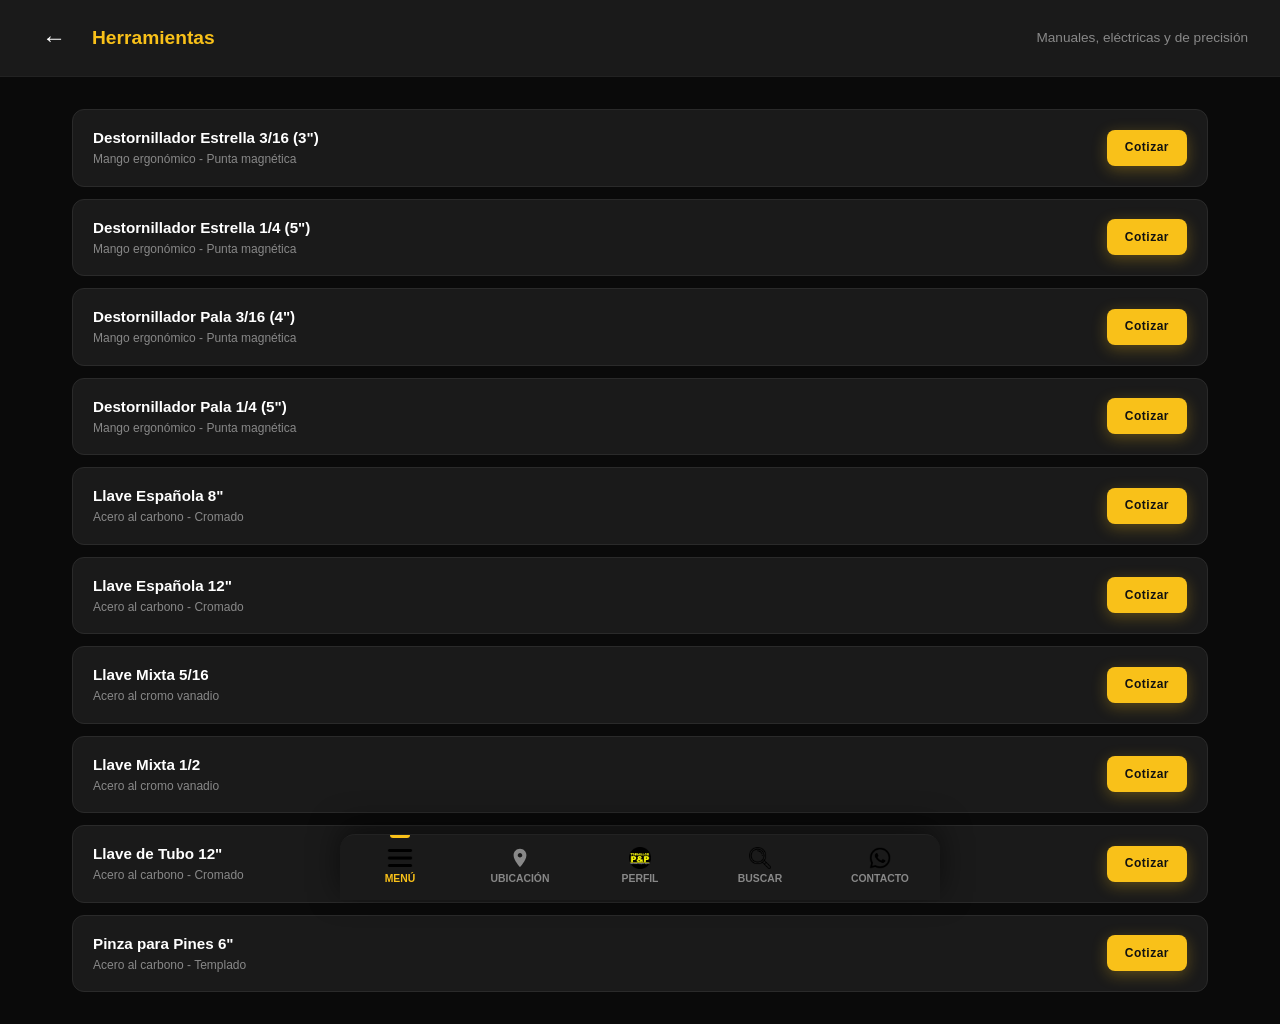
<file: herramientas.html>
<!DOCTYPE html>
<html lang="es">
<head>
    <meta charset="UTF-8">
    <meta name="viewport" content="width=device-width, initial-scale=1.0">
    <title>Herramientas - PYP Tornillos</title>
    <link rel="icon" href="img/icono.ico">
    <link rel="stylesheet" href="styles.css">
    <style>
        .cat-header {
            background: var(--bg-card);
            padding: 1rem;
            display: flex;
            align-items: center;
            gap: 1rem;
            position: sticky;
            top: 0;
            z-index: 100;
            border-bottom: 1px solid #222;
        }
        .cat-header h2 {
            font-size: 1.2rem;
            color: var(--primary);
            flex: 1;
        }
        .btn-back {
            background: none;
            border: none;
            color: var(--text-light);
            font-size: 1.5rem;
            cursor: pointer;
            min-width: 44px;
            min-height: 44px;
            display: flex;
            align-items: center;
            justify-content: center;
        }
        .cat-grid {
            max-width: 1200px;
            margin: 0 auto;
            padding: 1rem;
            display: grid;
            gap: 0.75rem;
        }
        .cat-item {
            background: var(--bg-card);
            border-radius: var(--radius);
            padding: 1rem 1.25rem;
            display: flex;
            justify-content: space-between;
            align-items: center;
            border: 1px solid #2a2a2a;
            gap: 1rem;
            flex-wrap: wrap;
        }
        .cat-item .item-name {
            font-weight: 700;
            color: var(--text-light);
            font-size: 0.95rem;
        }
        .cat-item .item-detail {
            font-size: 0.75rem;
            color: var(--text-muted);
        }
        @media (min-width: 768px) {
            .cat-grid { padding: 2rem; }
            .cat-header { padding: 1rem 2rem; }
        }
    </style>
</head>
<body>
    <div class="cat-header">
        <a href="index.html" class="btn-back">&#8592;</a>
        <h2>Herramientas</h2>
        <span style="color:var(--text-muted);font-size:0.85rem;">Manuales, eléctricas y de precisión</span>
    </div>
    <div class="cat-grid">
        <div class="cat-item">
            <div>
                <div class="item-name">Destornillador Estrella 3/16 (3")</div>
                <div class="item-detail">Mango ergonómico - Punta magnética</div>
            </div>
            <a href="https://wa.me/" target="_blank" class="hero-btn primary" style="padding:8px 18px;font-size:0.75rem;min-height:36px;">Cotizar</a>
        </div>
        <div class="cat-item">
            <div>
                <div class="item-name">Destornillador Estrella 1/4 (5")</div>
                <div class="item-detail">Mango ergonómico - Punta magnética</div>
            </div>
            <a href="https://wa.me/" target="_blank" class="hero-btn primary" style="padding:8px 18px;font-size:0.75rem;min-height:36px;">Cotizar</a>
        </div>
        <div class="cat-item">
            <div>
                <div class="item-name">Destornillador Pala 3/16 (4")</div>
                <div class="item-detail">Mango ergonómico - Punta magnética</div>
            </div>
            <a href="https://wa.me/" target="_blank" class="hero-btn primary" style="padding:8px 18px;font-size:0.75rem;min-height:36px;">Cotizar</a>
        </div>
        <div class="cat-item">
            <div>
                <div class="item-name">Destornillador Pala 1/4 (5")</div>
                <div class="item-detail">Mango ergonómico - Punta magnética</div>
            </div>
            <a href="https://wa.me/" target="_blank" class="hero-btn primary" style="padding:8px 18px;font-size:0.75rem;min-height:36px;">Cotizar</a>
        </div>
        <div class="cat-item">
            <div>
                <div class="item-name">Llave Española 8"</div>
                <div class="item-detail">Acero al carbono - Cromado</div>
            </div>
            <a href="https://wa.me/" target="_blank" class="hero-btn primary" style="padding:8px 18px;font-size:0.75rem;min-height:36px;">Cotizar</a>
        </div>
        <div class="cat-item">
            <div>
                <div class="item-name">Llave Española 12"</div>
                <div class="item-detail">Acero al carbono - Cromado</div>
            </div>
            <a href="https://wa.me/" target="_blank" class="hero-btn primary" style="padding:8px 18px;font-size:0.75rem;min-height:36px;">Cotizar</a>
        </div>
        <div class="cat-item">
            <div>
                <div class="item-name">Llave Mixta 5/16</div>
                <div class="item-detail">Acero al cromo vanadio</div>
            </div>
            <a href="https://wa.me/" target="_blank" class="hero-btn primary" style="padding:8px 18px;font-size:0.75rem;min-height:36px;">Cotizar</a>
        </div>
        <div class="cat-item">
            <div>
                <div class="item-name">Llave Mixta 1/2</div>
                <div class="item-detail">Acero al cromo vanadio</div>
            </div>
            <a href="https://wa.me/" target="_blank" class="hero-btn primary" style="padding:8px 18px;font-size:0.75rem;min-height:36px;">Cotizar</a>
        </div>
        <div class="cat-item">
            <div>
                <div class="item-name">Llave de Tubo 12"</div>
                <div class="item-detail">Acero al carbono - Cromado</div>
            </div>
            <a href="https://wa.me/" target="_blank" class="hero-btn primary" style="padding:8px 18px;font-size:0.75rem;min-height:36px;">Cotizar</a>
        </div>
        <div class="cat-item">
            <div>
                <div class="item-name">Pinza para Pines 6"</div>
                <div class="item-detail">Acero al carbono - Templado</div>
            </div>
            <a href="https://wa.me/" target="_blank" class="hero-btn primary" style="padding:8px 18px;font-size:0.75rem;min-height:36px;">Cotizar</a>
        </div>
    </div>

    <nav class="bottom-nav">
        <ul class="nav-links">
            <li>
                <a href="index.html" class="nav-link active-nav" id="menu-btn">
                    <img src="img/menu.png" alt="Menú">
                    <span class="nav-label">MENÚ</span>
                </a>
            </li>
            <li>
                <a href="https://maps.google.com/?q=Tornillería+PYP" target="_blank" class="nav-link">
                    <svg viewBox="0 0 24 24" width="22" height="22" fill="currentColor"><path d="M12 2C8.13 2 5 5.13 5 9c0 5.25 7 13 7 13s7-7.75 7-13c0-3.87-3.13-7-7-7zm0 9.5c-1.38 0-2.5-1.12-2.5-2.5s1.12-2.5 2.5-2.5 2.5 1.12 2.5 2.5-1.12 2.5-2.5 2.5z"/></svg>
                    <span class="nav-label">UBICACIÓN</span>
                </a>
            </li>
            <li>
                <a href="login.html" class="nav-link">
                    <img class="logoico" src="img/icono.ico" alt="Perfil">
                    <span class="nav-label">PERFIL</span>
                </a>
            </li>
            <li>
                <a href="#" class="nav-link" id="search-toggle">
                    <img src="img/lupa.png" alt="Buscar">
                    <span class="nav-label">BUSCAR</span>
                </a>
            </li>
            <li>
                <a href="https://wa.me/" target="_blank" class="nav-link" id="whatsapp-link">
                    <img src="img/whatsapp.png" alt="WhatsApp">
                    <span class="nav-label">CONTACTO</span>
                </a>
            </li>
        </ul>
    </nav>

    <div id="toast" class="toast"></div>
    <script src="script.js"></script>
</body>
</html>
</file>
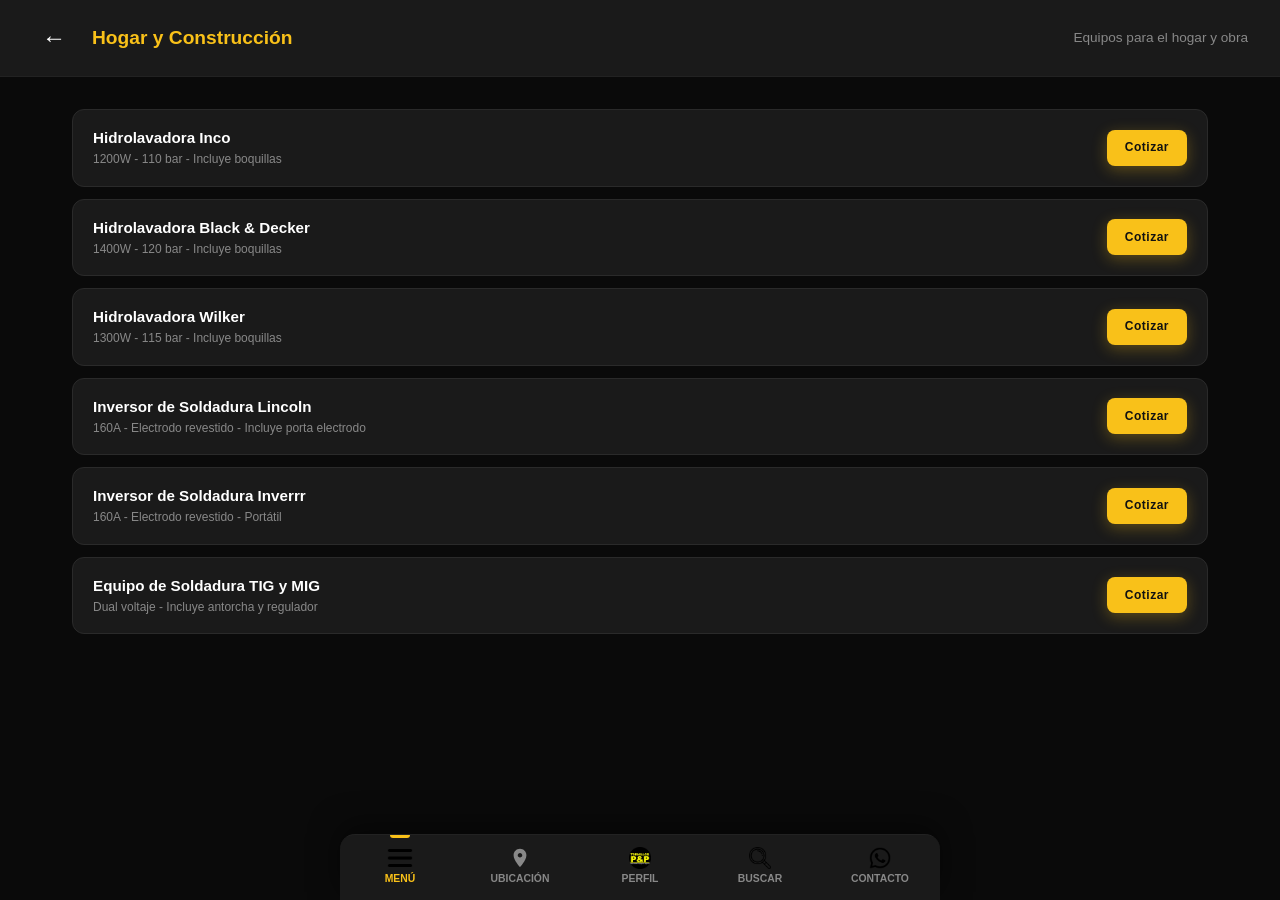
<file: hogar.html>
<!DOCTYPE html>
<html lang="es">
<head>
    <meta charset="UTF-8">
    <meta name="viewport" content="width=device-width, initial-scale=1.0">
    <title>Hogar y Construcción - PYP Tornillos</title>
    <link rel="icon" href="img/icono.ico">
    <link rel="stylesheet" href="styles.css">
    <style>
        .cat-header {
            background: var(--bg-card);
            padding: 1rem;
            display: flex;
            align-items: center;
            gap: 1rem;
            position: sticky;
            top: 0;
            z-index: 100;
            border-bottom: 1px solid #222;
        }
        .cat-header h2 {
            font-size: 1.2rem;
            color: var(--primary);
            flex: 1;
        }
        .btn-back {
            background: none;
            border: none;
            color: var(--text-light);
            font-size: 1.5rem;
            cursor: pointer;
            min-width: 44px;
            min-height: 44px;
            display: flex;
            align-items: center;
            justify-content: center;
        }
        .cat-grid {
            max-width: 1200px;
            margin: 0 auto;
            padding: 1rem;
            display: grid;
            gap: 0.75rem;
        }
        .cat-item {
            background: var(--bg-card);
            border-radius: var(--radius);
            padding: 1rem 1.25rem;
            display: flex;
            justify-content: space-between;
            align-items: center;
            border: 1px solid #2a2a2a;
            gap: 1rem;
            flex-wrap: wrap;
        }
        .cat-item .item-name {
            font-weight: 700;
            color: var(--text-light);
            font-size: 0.95rem;
        }
        .cat-item .item-detail {
            font-size: 0.75rem;
            color: var(--text-muted);
        }
        @media (min-width: 768px) {
            .cat-grid { padding: 2rem; }
            .cat-header { padding: 1rem 2rem; }
        }
    </style>
</head>
<body>
    <div class="cat-header">
        <a href="index.html" class="btn-back">&#8592;</a>
        <h2>Hogar y Construcción</h2>
        <span style="color:var(--text-muted);font-size:0.85rem;">Equipos para el hogar y obra</span>
    </div>
    <div class="cat-grid">
        <div class="cat-item">
            <div>
                <div class="item-name">Hidrolavadora Inco</div>
                <div class="item-detail">1200W - 110 bar - Incluye boquillas</div>
            </div>
            <a href="https://wa.me/" target="_blank" class="hero-btn primary" style="padding:8px 18px;font-size:0.75rem;min-height:36px;">Cotizar</a>
        </div>
        <div class="cat-item">
            <div>
                <div class="item-name">Hidrolavadora Black & Decker</div>
                <div class="item-detail">1400W - 120 bar - Incluye boquillas</div>
            </div>
            <a href="https://wa.me/" target="_blank" class="hero-btn primary" style="padding:8px 18px;font-size:0.75rem;min-height:36px;">Cotizar</a>
        </div>
        <div class="cat-item">
            <div>
                <div class="item-name">Hidrolavadora Wilker</div>
                <div class="item-detail">1300W - 115 bar - Incluye boquillas</div>
            </div>
            <a href="https://wa.me/" target="_blank" class="hero-btn primary" style="padding:8px 18px;font-size:0.75rem;min-height:36px;">Cotizar</a>
        </div>
        <div class="cat-item">
            <div>
                <div class="item-name">Inversor de Soldadura Lincoln</div>
                <div class="item-detail">160A - Electrodo revestido - Incluye porta electrodo</div>
            </div>
            <a href="https://wa.me/" target="_blank" class="hero-btn primary" style="padding:8px 18px;font-size:0.75rem;min-height:36px;">Cotizar</a>
        </div>
        <div class="cat-item">
            <div>
                <div class="item-name">Inversor de Soldadura Inverrr</div>
                <div class="item-detail">160A - Electrodo revestido - Portátil</div>
            </div>
            <a href="https://wa.me/" target="_blank" class="hero-btn primary" style="padding:8px 18px;font-size:0.75rem;min-height:36px;">Cotizar</a>
        </div>
        <div class="cat-item">
            <div>
                <div class="item-name">Equipo de Soldadura TIG y MIG</div>
                <div class="item-detail">Dual voltaje - Incluye antorcha y regulador</div>
            </div>
            <a href="https://wa.me/" target="_blank" class="hero-btn primary" style="padding:8px 18px;font-size:0.75rem;min-height:36px;">Cotizar</a>
        </div>
    </div>

    <nav class="bottom-nav">
        <ul class="nav-links">
            <li>
                <a href="index.html" class="nav-link active-nav" id="menu-btn">
                    <img src="img/menu.png" alt="Menú">
                    <span class="nav-label">MENÚ</span>
                </a>
            </li>
            <li>
                <a href="https://maps.google.com/?q=Tornillería+PYP" target="_blank" class="nav-link">
                    <svg viewBox="0 0 24 24" width="22" height="22" fill="currentColor"><path d="M12 2C8.13 2 5 5.13 5 9c0 5.25 7 13 7 13s7-7.75 7-13c0-3.87-3.13-7-7-7zm0 9.5c-1.38 0-2.5-1.12-2.5-2.5s1.12-2.5 2.5-2.5 2.5 1.12 2.5 2.5-1.12 2.5-2.5 2.5z"/></svg>
                    <span class="nav-label">UBICACIÓN</span>
                </a>
            </li>
            <li>
                <a href="login.html" class="nav-link">
                    <img class="logoico" src="img/icono.ico" alt="Perfil">
                    <span class="nav-label">PERFIL</span>
                </a>
            </li>
            <li>
                <a href="#" class="nav-link" id="search-toggle">
                    <img src="img/lupa.png" alt="Buscar">
                    <span class="nav-label">BUSCAR</span>
                </a>
            </li>
            <li>
                <a href="https://wa.me/" target="_blank" class="nav-link" id="whatsapp-link">
                    <img src="img/whatsapp.png" alt="WhatsApp">
                    <span class="nav-label">CONTACTO</span>
                </a>
            </li>
        </ul>
    </nav>

    <div id="toast" class="toast"></div>
    <script src="script.js"></script>
</body>
</html>
</file>
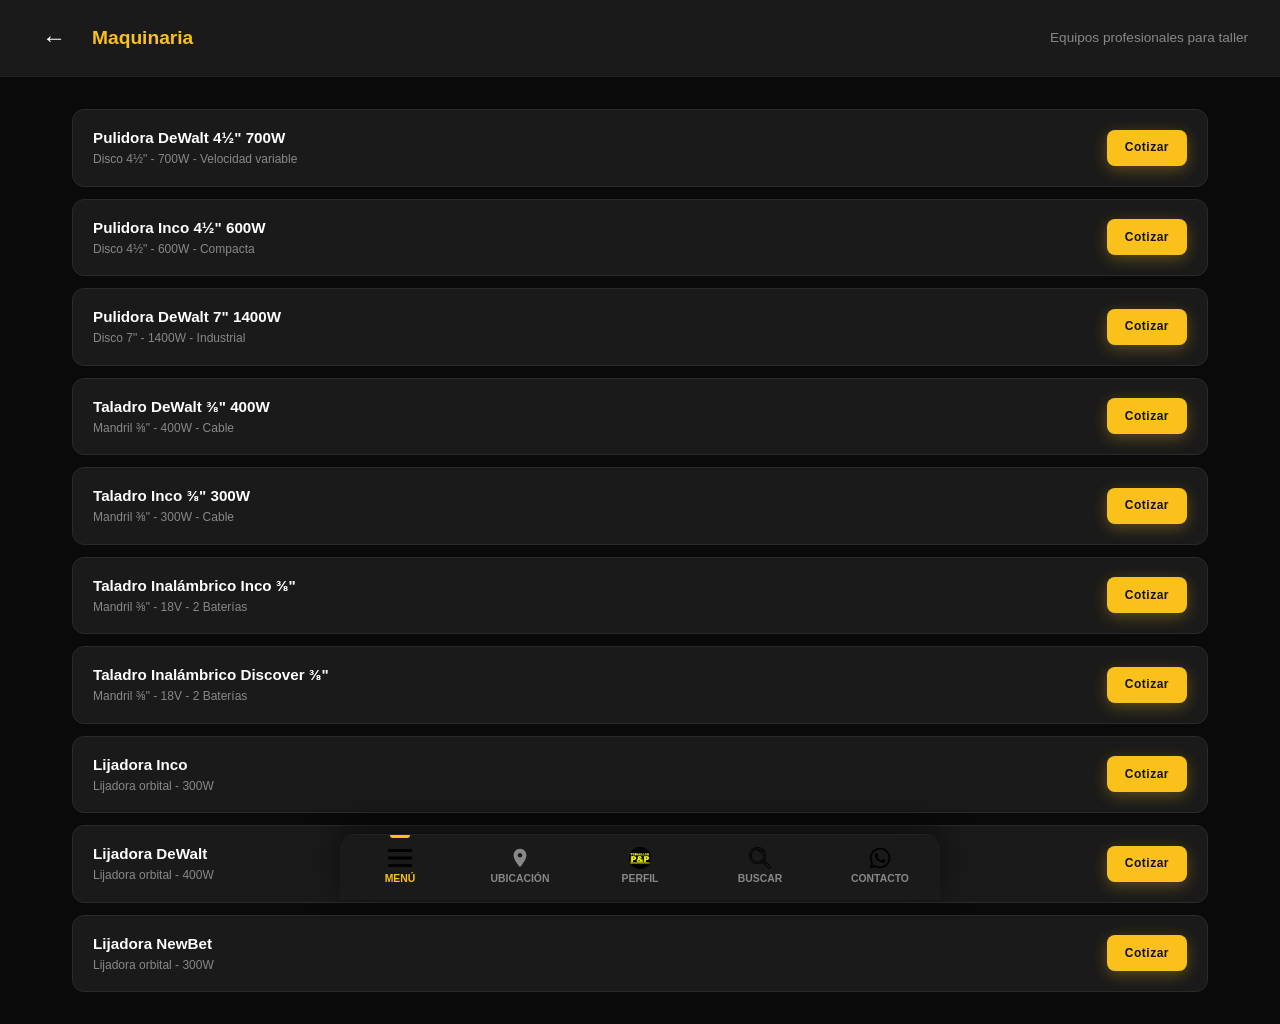
<file: maquinaria.html>
<!DOCTYPE html>
<html lang="es">
<head>
    <meta charset="UTF-8">
    <meta name="viewport" content="width=device-width, initial-scale=1.0">
    <title>Maquinaria - PYP Tornillos</title>
    <link rel="icon" href="img/icono.ico">
    <link rel="stylesheet" href="styles.css">
    <style>
        .cat-header {
            background: var(--bg-card);
            padding: 1rem;
            display: flex;
            align-items: center;
            gap: 1rem;
            position: sticky;
            top: 0;
            z-index: 100;
            border-bottom: 1px solid #222;
        }
        .cat-header h2 {
            font-size: 1.2rem;
            color: var(--primary);
            flex: 1;
        }
        .btn-back {
            background: none;
            border: none;
            color: var(--text-light);
            font-size: 1.5rem;
            cursor: pointer;
            min-width: 44px;
            min-height: 44px;
            display: flex;
            align-items: center;
            justify-content: center;
        }
        .cat-grid {
            max-width: 1200px;
            margin: 0 auto;
            padding: 1rem;
            display: grid;
            gap: 0.75rem;
        }
        .cat-item {
            background: var(--bg-card);
            border-radius: var(--radius);
            padding: 1rem 1.25rem;
            display: flex;
            justify-content: space-between;
            align-items: center;
            border: 1px solid #2a2a2a;
            gap: 1rem;
            flex-wrap: wrap;
        }
        .cat-item .item-name {
            font-weight: 700;
            color: var(--text-light);
            font-size: 0.95rem;
        }
        .cat-item .item-detail {
            font-size: 0.75rem;
            color: var(--text-muted);
        }
        @media (min-width: 768px) {
            .cat-grid { padding: 2rem; }
            .cat-header { padding: 1rem 2rem; }
        }
    </style>
</head>
<body>
    <div class="cat-header">
        <a href="index.html" class="btn-back">&#8592;</a>
        <h2>Maquinaria</h2>
        <span style="color:var(--text-muted);font-size:0.85rem;">Equipos profesionales para taller</span>
    </div>
    <div class="cat-grid">
        <div class="cat-item">
            <div>
                <div class="item-name">Pulidora DeWalt 4½" 700W</div>
                <div class="item-detail">Disco 4½" - 700W - Velocidad variable</div>
            </div>
            <a href="https://wa.me/" target="_blank" class="hero-btn primary" style="padding:8px 18px;font-size:0.75rem;min-height:36px;">Cotizar</a>
        </div>
        <div class="cat-item">
            <div>
                <div class="item-name">Pulidora Inco 4½" 600W</div>
                <div class="item-detail">Disco 4½" - 600W - Compacta</div>
            </div>
            <a href="https://wa.me/" target="_blank" class="hero-btn primary" style="padding:8px 18px;font-size:0.75rem;min-height:36px;">Cotizar</a>
        </div>
        <div class="cat-item">
            <div>
                <div class="item-name">Pulidora DeWalt 7" 1400W</div>
                <div class="item-detail">Disco 7" - 1400W - Industrial</div>
            </div>
            <a href="https://wa.me/" target="_blank" class="hero-btn primary" style="padding:8px 18px;font-size:0.75rem;min-height:36px;">Cotizar</a>
        </div>
        <div class="cat-item">
            <div>
                <div class="item-name">Taladro DeWalt ⅜" 400W</div>
                <div class="item-detail">Mandril ⅜" - 400W - Cable</div>
            </div>
            <a href="https://wa.me/" target="_blank" class="hero-btn primary" style="padding:8px 18px;font-size:0.75rem;min-height:36px;">Cotizar</a>
        </div>
        <div class="cat-item">
            <div>
                <div class="item-name">Taladro Inco ⅜" 300W</div>
                <div class="item-detail">Mandril ⅜" - 300W - Cable</div>
            </div>
            <a href="https://wa.me/" target="_blank" class="hero-btn primary" style="padding:8px 18px;font-size:0.75rem;min-height:36px;">Cotizar</a>
        </div>
        <div class="cat-item">
            <div>
                <div class="item-name">Taladro Inalámbrico Inco ⅜"</div>
                <div class="item-detail">Mandril ⅜" - 18V - 2 Baterías</div>
            </div>
            <a href="https://wa.me/" target="_blank" class="hero-btn primary" style="padding:8px 18px;font-size:0.75rem;min-height:36px;">Cotizar</a>
        </div>
        <div class="cat-item">
            <div>
                <div class="item-name">Taladro Inalámbrico Discover ⅜"</div>
                <div class="item-detail">Mandril ⅜" - 18V - 2 Baterías</div>
            </div>
            <a href="https://wa.me/" target="_blank" class="hero-btn primary" style="padding:8px 18px;font-size:0.75rem;min-height:36px;">Cotizar</a>
        </div>
        <div class="cat-item">
            <div>
                <div class="item-name">Lijadora Inco</div>
                <div class="item-detail">Lijadora orbital - 300W</div>
            </div>
            <a href="https://wa.me/" target="_blank" class="hero-btn primary" style="padding:8px 18px;font-size:0.75rem;min-height:36px;">Cotizar</a>
        </div>
        <div class="cat-item">
            <div>
                <div class="item-name">Lijadora DeWalt</div>
                <div class="item-detail">Lijadora orbital - 400W</div>
            </div>
            <a href="https://wa.me/" target="_blank" class="hero-btn primary" style="padding:8px 18px;font-size:0.75rem;min-height:36px;">Cotizar</a>
        </div>
        <div class="cat-item">
            <div>
                <div class="item-name">Lijadora NewBet</div>
                <div class="item-detail">Lijadora orbital - 300W</div>
            </div>
            <a href="https://wa.me/" target="_blank" class="hero-btn primary" style="padding:8px 18px;font-size:0.75rem;min-height:36px;">Cotizar</a>
        </div>
    </div>

    <nav class="bottom-nav">
        <ul class="nav-links">
            <li>
                <a href="index.html" class="nav-link active-nav" id="menu-btn">
                    <img src="img/menu.png" alt="Menú">
                    <span class="nav-label">MENÚ</span>
                </a>
            </li>
            <li>
                <a href="https://maps.google.com/?q=Tornillería+PYP" target="_blank" class="nav-link">
                    <svg viewBox="0 0 24 24" width="22" height="22" fill="currentColor"><path d="M12 2C8.13 2 5 5.13 5 9c0 5.25 7 13 7 13s7-7.75 7-13c0-3.87-3.13-7-7-7zm0 9.5c-1.38 0-2.5-1.12-2.5-2.5s1.12-2.5 2.5-2.5 2.5 1.12 2.5 2.5-1.12 2.5-2.5 2.5z"/></svg>
                    <span class="nav-label">UBICACIÓN</span>
                </a>
            </li>
            <li>
                <a href="login.html" class="nav-link">
                    <img class="logoico" src="img/icono.ico" alt="Perfil">
                    <span class="nav-label">PERFIL</span>
                </a>
            </li>
            <li>
                <a href="#" class="nav-link" id="search-toggle">
                    <img src="img/lupa.png" alt="Buscar">
                    <span class="nav-label">BUSCAR</span>
                </a>
            </li>
            <li>
                <a href="https://wa.me/" target="_blank" class="nav-link" id="whatsapp-link">
                    <img src="img/whatsapp.png" alt="WhatsApp">
                    <span class="nav-label">CONTACTO</span>
                </a>
            </li>
        </ul>
    </nav>

    <div id="toast" class="toast"></div>
    <script src="script.js"></script>
</body>
</html>
</file>
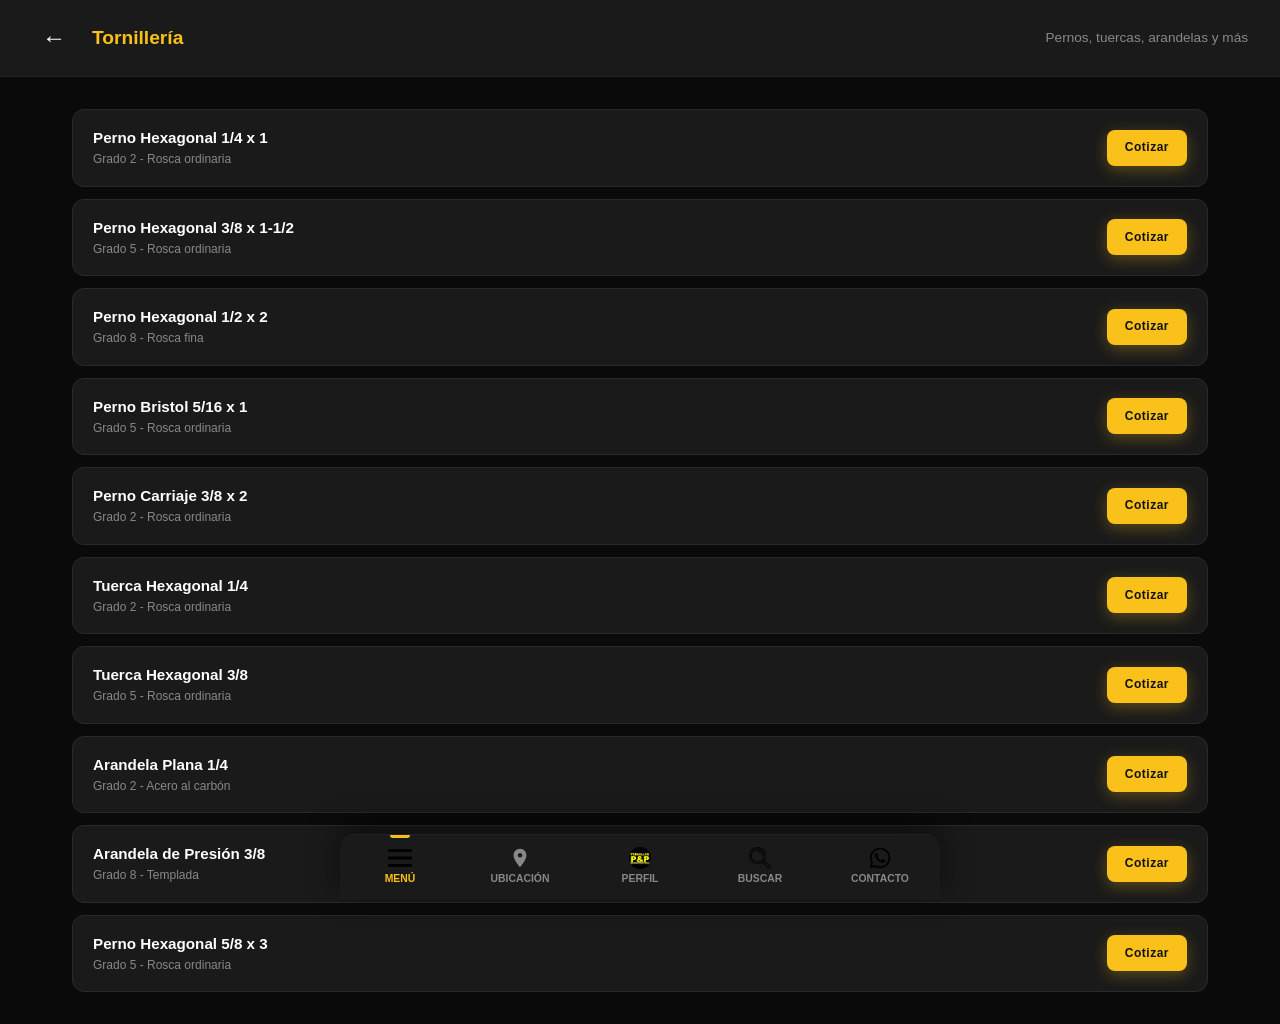
<file: tornillos.html>
<!DOCTYPE html>
<html lang="es">
<head>
    <meta charset="UTF-8">
    <meta name="viewport" content="width=device-width, initial-scale=1.0">
    <title>Tornillería - PYP Tornillos</title>
    <link rel="icon" href="img/icono.ico">
    <link rel="stylesheet" href="styles.css">
    <style>
        .cat-header {
            background: var(--bg-card);
            padding: 1rem;
            display: flex;
            align-items: center;
            gap: 1rem;
            position: sticky;
            top: 0;
            z-index: 100;
            border-bottom: 1px solid #222;
        }
        .cat-header h2 {
            font-size: 1.2rem;
            color: var(--primary);
            flex: 1;
        }
        .btn-back {
            background: none;
            border: none;
            color: var(--text-light);
            font-size: 1.5rem;
            cursor: pointer;
            min-width: 44px;
            min-height: 44px;
            display: flex;
            align-items: center;
            justify-content: center;
        }
        .cat-grid {
            max-width: 1200px;
            margin: 0 auto;
            padding: 1rem;
            display: grid;
            gap: 0.75rem;
        }
        .cat-item {
            background: var(--bg-card);
            border-radius: var(--radius);
            padding: 1rem 1.25rem;
            display: flex;
            justify-content: space-between;
            align-items: center;
            border: 1px solid #2a2a2a;
            gap: 1rem;
            flex-wrap: wrap;
        }
        .cat-item .item-name {
            font-weight: 700;
            color: var(--text-light);
            font-size: 0.95rem;
        }
        .cat-item .item-detail {
            font-size: 0.75rem;
            color: var(--text-muted);
        }
        @media (min-width: 768px) {
            .cat-grid { padding: 2rem; }
            .cat-header { padding: 1rem 2rem; }
        }
    </style>
</head>
<body>
    <div class="cat-header">
        <a href="index.html" class="btn-back">&#8592;</a>
        <h2>Tornillería</h2>
        <span style="color:var(--text-muted);font-size:0.85rem;">Pernos, tuercas, arandelas y más</span>
    </div>
    <div class="cat-grid">
        <div class="cat-item">
            <div>
                <div class="item-name">Perno Hexagonal 1/4 x 1</div>
                <div class="item-detail">Grado 2 - Rosca ordinaria</div>
            </div>
            <a href="https://wa.me/" target="_blank" class="hero-btn primary" style="padding:8px 18px;font-size:0.75rem;min-height:36px;">Cotizar</a>
        </div>
        <div class="cat-item">
            <div>
                <div class="item-name">Perno Hexagonal 3/8 x 1-1/2</div>
                <div class="item-detail">Grado 5 - Rosca ordinaria</div>
            </div>
            <a href="https://wa.me/" target="_blank" class="hero-btn primary" style="padding:8px 18px;font-size:0.75rem;min-height:36px;">Cotizar</a>
        </div>
        <div class="cat-item">
            <div>
                <div class="item-name">Perno Hexagonal 1/2 x 2</div>
                <div class="item-detail">Grado 8 - Rosca fina</div>
            </div>
            <a href="https://wa.me/" target="_blank" class="hero-btn primary" style="padding:8px 18px;font-size:0.75rem;min-height:36px;">Cotizar</a>
        </div>
        <div class="cat-item">
            <div>
                <div class="item-name">Perno Bristol 5/16 x 1</div>
                <div class="item-detail">Grado 5 - Rosca ordinaria</div>
            </div>
            <a href="https://wa.me/" target="_blank" class="hero-btn primary" style="padding:8px 18px;font-size:0.75rem;min-height:36px;">Cotizar</a>
        </div>
        <div class="cat-item">
            <div>
                <div class="item-name">Perno Carriaje 3/8 x 2</div>
                <div class="item-detail">Grado 2 - Rosca ordinaria</div>
            </div>
            <a href="https://wa.me/" target="_blank" class="hero-btn primary" style="padding:8px 18px;font-size:0.75rem;min-height:36px;">Cotizar</a>
        </div>
        <div class="cat-item">
            <div>
                <div class="item-name">Tuerca Hexagonal 1/4</div>
                <div class="item-detail">Grado 2 - Rosca ordinaria</div>
            </div>
            <a href="https://wa.me/" target="_blank" class="hero-btn primary" style="padding:8px 18px;font-size:0.75rem;min-height:36px;">Cotizar</a>
        </div>
        <div class="cat-item">
            <div>
                <div class="item-name">Tuerca Hexagonal 3/8</div>
                <div class="item-detail">Grado 5 - Rosca ordinaria</div>
            </div>
            <a href="https://wa.me/" target="_blank" class="hero-btn primary" style="padding:8px 18px;font-size:0.75rem;min-height:36px;">Cotizar</a>
        </div>
        <div class="cat-item">
            <div>
                <div class="item-name">Arandela Plana 1/4</div>
                <div class="item-detail">Grado 2 - Acero al carbón</div>
            </div>
            <a href="https://wa.me/" target="_blank" class="hero-btn primary" style="padding:8px 18px;font-size:0.75rem;min-height:36px;">Cotizar</a>
        </div>
        <div class="cat-item">
            <div>
                <div class="item-name">Arandela de Presión 3/8</div>
                <div class="item-detail">Grado 8 - Templada</div>
            </div>
            <a href="https://wa.me/" target="_blank" class="hero-btn primary" style="padding:8px 18px;font-size:0.75rem;min-height:36px;">Cotizar</a>
        </div>
        <div class="cat-item">
            <div>
                <div class="item-name">Perno Hexagonal 5/8 x 3</div>
                <div class="item-detail">Grado 5 - Rosca ordinaria</div>
            </div>
            <a href="https://wa.me/" target="_blank" class="hero-btn primary" style="padding:8px 18px;font-size:0.75rem;min-height:36px;">Cotizar</a>
        </div>
    </div>

    <!-- Bottom Navigation -->
    <nav class="bottom-nav">
        <ul class="nav-links">
            <li>
                <a href="index.html" class="nav-link active-nav" id="menu-btn">
                    <img src="img/menu.png" alt="Menú">
                    <span class="nav-label">MENÚ</span>
                </a>
            </li>
            <li>
                <a href="https://maps.google.com/?q=Tornillería+PYP" target="_blank" class="nav-link">
                    <svg viewBox="0 0 24 24" width="22" height="22" fill="currentColor"><path d="M12 2C8.13 2 5 5.13 5 9c0 5.25 7 13 7 13s7-7.75 7-13c0-3.87-3.13-7-7-7zm0 9.5c-1.38 0-2.5-1.12-2.5-2.5s1.12-2.5 2.5-2.5 2.5 1.12 2.5 2.5-1.12 2.5-2.5 2.5z"/></svg>
                    <span class="nav-label">UBICACIÓN</span>
                </a>
            </li>
            <li>
                <a href="login.html" class="nav-link">
                    <img class="logoico" src="img/icono.ico" alt="Perfil">
                    <span class="nav-label">PERFIL</span>
                </a>
            </li>
            <li>
                <a href="#" class="nav-link" id="search-toggle">
                    <img src="img/lupa.png" alt="Buscar">
                    <span class="nav-label">BUSCAR</span>
                </a>
            </li>
            <li>
                <a href="https://wa.me/" target="_blank" class="nav-link" id="whatsapp-link">
                    <img src="img/whatsapp.png" alt="WhatsApp">
                    <span class="nav-label">CONTACTO</span>
                </a>
            </li>
        </ul>
    </nav>

    <div id="toast" class="toast"></div>
    <script src="script.js"></script>
</body>
</html>
</file>
<file: styles.css>
:root {
    --primary: #f9c119;
    --primary-dark: #d9a50f;
    --bg-dark: #0a0a0a;
    --bg-card: #1a1a1a;
    --bg-card2: #222;
    --bg-light: #f5f5f5;
    --text-light: #fff;
    --text-dark: #111;
    --text-muted: #888;
    --touch-min: 44px;
    --radius: 12px;
    --radius-sm: 8px;
    --shadow: 0 4px 20px rgba(0,0,0,0.3);
    --shadow-lg: 0 8px 40px rgba(0,0,0,0.5);
    --transition: 0.25s cubic-bezier(0.4, 0, 0.2, 1);
}

* { margin: 0; padding: 0; box-sizing: border-box; }

body {
    font-family: -apple-system, BlinkMacSystemFont, 'Segoe UI', Roboto, Oxygen, Ubuntu, sans-serif;
    color: var(--text-light);
    background-color: var(--bg-dark);
    line-height: 1.6;
    overflow-x: hidden;
    padding-bottom: calc(var(--touch-min) + 20px);
}

img { max-width: 100%; height: auto; display: block; }
a { text-decoration: none; color: inherit; }

/* ===== TOP HEADER (desktop) ===== */
.top-header {
    display: none;
    background: var(--bg-card);
    border-bottom: 1px solid #222;
    position: sticky;
    top: 0;
    z-index: 900;
}

.top-header-inner {
    max-width: 1200px;
    margin: 0 auto;
    padding: 0.6rem 1.5rem;
    display: flex;
    align-items: center;
    gap: 1.5rem;
}

.top-logo {
    display: flex;
    align-items: center;
    gap: 0.6rem;
    flex-shrink: 0;
}

.top-logo img {
    width: 38px;
    height: 38px;
    border-radius: 50%;
    object-fit: cover;
}

.top-logo-text {
    font-size: 1rem;
    font-weight: 800;
    color: var(--primary);
    line-height: 1.1;
}

.top-logo-text small {
    display: block;
    font-size: 0.55rem;
    font-weight: 400;
    color: var(--text-muted);
    letter-spacing: 0.5px;
}

.top-search {
    flex: 1;
    display: flex;
    max-width: 500px;
    margin: 0 auto;
}

.top-search input {
    flex: 1;
    padding: 10px 14px;
    font-size: 0.85rem;
    border-radius: var(--radius-sm) 0 0 var(--radius-sm);
    border: 1px solid #333;
    border-right: none;
    background: #111;
    color: var(--text-light);
    outline: none;
    min-height: 40px;
    transition: border var(--transition);
}

.top-search input:focus { border-color: var(--primary); }

.top-search button {
    width: 44px;
    min-height: 40px;
    border-radius: 0 var(--radius-sm) var(--radius-sm) 0;
    border: 1px solid var(--primary);
    background: var(--primary);
    cursor: pointer;
    display: flex;
    align-items: center;
    justify-content: center;
    transition: background var(--transition);
}

.top-search button:hover { background: var(--primary-dark); }

.top-search button img {
    width: 18px;
    height: 18px;
}

.top-actions {
    display: flex;
    gap: 0.75rem;
    flex-shrink: 0;
}

.top-action {
    display: flex;
    flex-direction: column;
    align-items: center;
    gap: 2px;
    color: var(--text-muted);
    font-size: 0.6rem;
    font-weight: 600;
    min-width: var(--touch-min);
    min-height: var(--touch-min);
    justify-content: center;
    transition: color var(--transition);
}

.top-action:hover { color: var(--primary); }

.top-action img {
    width: 22px;
    height: 22px;
    object-fit: contain;
}

/* ===== HERO CAROUSEL ===== */
.hero {
    position: relative;
    min-height: 50vh;
    overflow: hidden;
}

.hero-carousel {
    position: absolute;
    inset: 0;
}

.carousel-slide {
    position: absolute;
    inset: 0;
    background-size: cover;
    background-position: center;
    background-repeat: no-repeat;
    opacity: 0;
    transition: opacity 0.8s ease;
    display: flex;
    align-items: center;
    justify-content: center;
}

.carousel-slide.active {
    opacity: 1;
}

.carousel-slide::after {
    content: '';
    position: absolute;
    inset: 0;
    background: linear-gradient(180deg, rgba(0,0,0,0.3) 0%, var(--bg-dark) 100%);
}

.carousel-slide img {
    display: none;
}

.hero-content {
    position: relative;
    z-index: 2;
    text-align: center;
    padding: 2rem 1.5rem;
    max-width: 700px;
}

.hero-badge {
    display: inline-block;
    background: var(--primary);
    color: var(--text-dark);
    font-size: 0.65rem;
    font-weight: 800;
    letter-spacing: 2px;
    padding: 4px 14px;
    border-radius: 20px;
    margin-bottom: 1rem;
}

.hero-content h1 {
    font-size: clamp(2rem, 8vw, 4.5rem);
    font-weight: 900;
    line-height: 1.05;
    letter-spacing: -1px;
    color: #fff;
    text-shadow: 0 2px 20px rgba(0,0,0,0.6);
    margin-bottom: 0.75rem;
}

.hero-content p {
    font-size: clamp(0.9rem, 2.5vw, 1.2rem);
    color: #ccc;
    margin-bottom: 1.5rem;
    line-height: 1.5;
}

.hero-cta {
    display: flex;
    gap: 0.75rem;
    justify-content: center;
    flex-wrap: wrap;
}

.hero-btn {
    display: inline-flex;
    align-items: center;
    justify-content: center;
    padding: 14px 32px;
    border-radius: var(--radius-sm);
    font-size: 0.85rem;
    font-weight: 700;
    letter-spacing: 0.5px;
    min-height: var(--touch-min);
    transition: all var(--transition);
    cursor: pointer;
}

.hero-btn.primary {
    background: var(--primary);
    color: var(--text-dark);
    box-shadow: 0 4px 15px rgba(249, 193, 25, 0.3);
}

.hero-btn.primary:hover {
    background: var(--primary-dark);
    transform: translateY(-2px);
    box-shadow: 0 6px 25px rgba(249, 193, 25, 0.4);
}

.hero-btn.secondary {
    background: transparent;
    color: #fff;
    border: 2px solid rgba(255,255,255,0.3);
}

.hero-btn.secondary:hover {
    border-color: var(--primary);
    color: var(--primary);
    transform: translateY(-2px);
}

/* ===== Carousel arrows ===== */
.carousel-arrow {
    position: absolute;
    top: 50%;
    transform: translateY(-50%);
    z-index: 3;
    background: rgba(0,0,0,0.5);
    border: none;
    color: #fff;
    font-size: 1.5rem;
    width: 44px;
    height: 44px;
    border-radius: 50%;
    cursor: pointer;
    display: flex;
    align-items: center;
    justify-content: center;
    transition: background 0.3s;
}

.carousel-arrow:hover {
    background: var(--primary);
    color: var(--text-dark);
}

.carousel-arrow.prev {
    left: 1rem;
}

.carousel-arrow.next {
    right: 1rem;
}

@media (max-width: 767px) {
    .carousel-arrow {
        display: none;
    }
}

/* ===== QUICK CATEGORIES ===== */
.quick-cats {
    display: flex;
    gap: 0.5rem;
    padding: 1rem 1rem 0;
    max-width: 1200px;
    margin: 0 auto;
    overflow-x: auto;
    -webkit-overflow-scrolling: touch;
    scrollbar-width: none;
}

.quick-cats::-webkit-scrollbar { display: none; }

.quick-cat {
    display: flex;
    flex-direction: column;
    align-items: center;
    gap: 4px;
    padding: 10px 16px;
    background: var(--bg-card);
    border-radius: var(--radius);
    min-width: 80px;
    flex-shrink: 0;
    transition: all var(--transition);
    border: 1px solid transparent;
}

.quick-cat:hover, .quick-cat.active {
    background: var(--bg-card2);
    border-color: var(--primary);
    transform: translateY(-2px);
}

.quick-cat img {
    width: 28px;
    height: 28px;
    object-fit: contain;
}

.quick-cat span {
    font-size: 0.65rem;
    font-weight: 700;
    color: var(--text-muted);
    text-align: center;
}

.quick-cat:hover span, .quick-cat.active span { color: var(--primary); }

/* ===== MAIN CONTENT / GRID ===== */
.main-content {
    max-width: 1200px;
    margin: 0 auto;
    padding: 1.5rem 1rem 3rem;
    display: grid;
    gap: 1.25rem;
    grid-template-columns: repeat(auto-fit, minmax(min(100%, 340px), 1fr));
}

/* ===== PROPERTY CARDS ===== */
.property {
    background: var(--bg-card);
    border-radius: var(--radius);
    padding: 1.25rem;
    display: flex;
    flex-direction: column;
    gap: 1rem;
    border: 1px solid #1a1a1a;
    transition: all var(--transition);
}

.property:hover {
    border-color: #333;
    box-shadow: var(--shadow);
}

.property-header {
    display: flex;
    align-items: center;
    gap: 0.75rem;
    padding-bottom: 0.75rem;
    border-bottom: 1px solid #222;
}

.property-header img {
    width: 36px;
    height: 36px;
    object-fit: contain;
    flex-shrink: 0;
}

.property-header h3 {
    font-size: clamp(0.95rem, 2.5vw, 1.2rem);
    color: var(--primary);
    font-weight: 800;
}

.property-sub {
    font-size: 0.7rem;
    color: var(--text-muted);
    margin-top: 1px;
}

.property-img {
    width: 100%;
    height: 200px;
    object-fit: cover;
    border-radius: var(--radius-sm);
    background: #111;
}

.property-img-lg {
    height: 260px;
}

.property-form {
    display: flex;
    flex-direction: column;
    flex: 1;
    gap: 0.6rem;
}

.item-list-mini {
    display: grid;
    gap: 0.35rem;
}

.item-mini {
    background: #2a2a2a;
    padding: 8px 12px;
    border-radius: 6px;
    font-size: 0.8rem;
    font-weight: 600;
    color: #ddd;
    border-left: 3px solid var(--primary);
}

/* === Product Grid (2x3) === */
.prod-grid {
    display: grid;
    grid-template-columns: 1fr 1fr;
    gap: 0.5rem;
    flex: 1;
}

.prod-card {
    background: #2a2a2a;
    border-radius: var(--radius-sm);
    padding: 0.5rem;
    cursor: pointer;
    text-align: center;
    transition: transform 0.2s, border-color 0.2s;
    border: 2px solid transparent;
}

.prod-card:hover {
    border-color: var(--primary);
    transform: translateY(-2px);
}

.prod-card img {
    width: 100%;
    height: 70px;
    object-fit: contain;
    border-radius: 4px;
    background: #1a1a1a;
}

.prod-card .prod-name {
    display: block;
    font-size: 0.65rem;
    font-weight: 700;
    color: #eee;
    margin-top: 4px;
    line-height: 1.2;
}

/* === Product Modal === */
.prod-modal {
    display: none;
    position: fixed;
    inset: 0;
    background: rgba(0,0,0,0.92);
    z-index: 3000;
    align-items: center;
    justify-content: center;
    padding: 1rem;
}

.prod-modal.show {
    display: flex;
}

.prod-modal-content {
    background: var(--bg-card);
    border-radius: var(--radius);
    max-width: 450px;
    width: 100%;
    overflow: hidden;
    position: relative;
}

.prod-modal-close {
    position: absolute;
    top: 0.5rem;
    right: 0.75rem;
    background: rgba(0,0,0,0.5);
    border: none;
    color: #fff;
    font-size: 2rem;
    width: 44px;
    height: 44px;
    border-radius: 50%;
    cursor: pointer;
    display: flex;
    align-items: center;
    justify-content: center;
    z-index: 10;
}

.prod-modal-img {
    width: 100%;
    height: 280px;
    object-fit: contain;
    background: #111;
    display: block;
}

.prod-modal-body {
    padding: 1.25rem;
}

.prod-modal-body h3 {
    font-size: 1.3rem;
    color: var(--primary);
    margin-bottom: 0.5rem;
}

.prod-modal-desc {
    font-size: 0.85rem;
    color: #aaa;
    margin-bottom: 0.75rem;
}

.prod-modal-price {
    font-size: 1.6rem;
    font-weight: 900;
    color: #2ecc71;
    margin-bottom: 1rem;
}

/* === Floating Cart FAB === */
.cart-fab {
    position: fixed;
    bottom: 80px;
    right: 1rem;
    width: 56px;
    height: 56px;
    border-radius: 50%;
    background: #25D366;
    color: #fff;
    display: flex;
    align-items: center;
    justify-content: center;
    box-shadow: 0 4px 16px rgba(37,211,102,0.4);
    cursor: pointer;
    z-index: 2000;
    transition: transform 0.2s;
}

.cart-fab:active { transform: scale(0.9); }

.cart-fab-badge {
    position: absolute;
    top: -4px;
    right: -4px;
    background: #e74c3c;
    color: #fff;
    font-size: 0.65rem;
    font-weight: 800;
    width: 22px;
    height: 22px;
    border-radius: 50%;
    display: flex;
    align-items: center;
    justify-content: center;
    box-shadow: 0 2px 6px rgba(0,0,0,0.3);
}

/* === Cart Drawer === */
.cart-drawer-overlay {
    display: none;
    position: fixed;
    inset: 0;
    background: rgba(0,0,0,0.6);
    z-index: 3000;
}

.cart-drawer-overlay.show { display: block; }

.cart-drawer {
    position: fixed;
    bottom: 0;
    left: 0;
    right: 0;
    max-height: 85vh;
    background: var(--bg-card);
    border-radius: 15px 15px 0 0;
    z-index: 3001;
    transform: translateY(100%);
    transition: transform 0.3s ease;
    display: flex;
    flex-direction: column;
    box-shadow: 0 -8px 40px rgba(0,0,0,0.6);
}

.cart-drawer.show { transform: translateY(0); }

.cart-drawer-header {
    display: flex;
    align-items: center;
    justify-content: space-between;
    padding: 1rem 1.25rem;
    border-bottom: 1px solid #333;
}

.cart-drawer-header h3 {
    font-size: 1.1rem;
    color: var(--primary);
}

.cart-drawer-close {
    background: none;
    border: none;
    color: #aaa;
    font-size: 1.8rem;
    cursor: pointer;
    width: 44px;
    height: 44px;
    display: flex;
    align-items: center;
    justify-content: center;
}

.cart-drawer-items {
    flex: 1;
    overflow-y: auto;
    padding: 0.75rem 1.25rem;
    max-height: 50vh;
}

.cart-empty {
    text-align: center;
    color: #666;
    padding: 2rem;
    font-size: 0.9rem;
}

.cart-item {
    display: flex;
    align-items: center;
    justify-content: space-between;
    padding: 10px 0;
    border-bottom: 1px solid #2a2a2a;
    gap: 0.75rem;
}

.cart-item:last-child { border-bottom: none; }

.cart-item-name {
    font-size: 0.85rem;
    font-weight: 700;
    color: #eee;
    text-align: left;
}

.cart-item-price {
    font-size: 0.9rem;
    font-weight: 700;
    color: #2ecc71;
    white-space: nowrap;
}

.cart-item-remove {
    background: none;
    border: none;
    color: #e74c3c;
    font-size: 1.2rem;
    cursor: pointer;
    width: 36px;
    height: 36px;
    display: flex;
    align-items: center;
    justify-content: center;
    flex-shrink: 0;
}

.cart-drawer-footer {
    padding: 1rem 1.25rem;
    border-top: 1px solid #333;
    display: grid;
    gap: 0.75rem;
}

.cart-total {
    font-size: 1.3rem;
    font-weight: 900;
    color: var(--primary);
    text-align: center;
}

@media (min-width: 768px) {
    .cart-drawer {
        left: auto;
        right: 1rem;
        bottom: 1rem;
        width: 380px;
        border-radius: 15px;
        max-height: 70vh;
    }
    .cart-fab {
        bottom: 2rem;
        right: 2rem;
        width: 60px;
        height: 60px;
    }
}

.form-row-double {
    display: grid;
    grid-template-columns: 1fr 1fr;
    gap: 0.5rem;
}

.form-group {
    display: flex;
    flex-direction: column;
    gap: 3px;
}

.form-group label {
    font-size: 0.7rem;
    font-weight: 600;
    color: var(--text-muted);
    text-transform: uppercase;
    letter-spacing: 0.3px;
}

.form-group select,
.form-group input {
    width: 100%;
    padding: 9px 10px;
    font-size: 0.8rem;
    border-radius: var(--radius-sm);
    border: 1px solid #2a2a2a;
    background: #111;
    color: var(--text-light);
    min-height: 40px;
    outline: none;
    transition: border var(--transition);
    appearance: none;
    -webkit-appearance: none;
    background-image: url("data:image/svg+xml,%3Csvg xmlns='http://www.w3.org/2000/svg' width='10' height='6'%3E%3Cpath d='M0 0l5 6 5-6z' fill='%23888'/%3E%3C/svg%3E");
    background-repeat: no-repeat;
    background-position: right 10px center;
    padding-right: 28px;
}

.form-group select:focus,
.form-group input:focus {
    border-color: var(--primary);
    background: #1a1a1a;
}

/* ===== BUTTONS ===== */
.btn {
    background: linear-gradient(135deg, var(--primary), var(--primary-dark));
    color: var(--text-dark);
    border: none;
    border-radius: var(--radius-sm);
    padding: 12px 28px;
    font-size: 0.85rem;
    font-weight: 800;
    letter-spacing: 0.5px;
    cursor: pointer;
    min-height: var(--touch-min);
    transition: all var(--transition);
    width: 100%;
    margin-top: 0.25rem;
    text-align: center;
    box-shadow: 0 4px 12px rgba(249, 193, 25, 0.2);
}

.btn:hover {
    transform: translateY(-1px);
    box-shadow: 0 6px 20px rgba(249, 193, 25, 0.35);
}

.btn:active {
    transform: translateY(0);
    box-shadow: 0 2px 8px rgba(249, 193, 25, 0.2);
}

/* ===== BOTTOM NAVIGATION ===== */
.bottom-nav {
    position: fixed;
    bottom: 0;
    left: 0;
    right: 0;
    background: var(--bg-card);
    border-top: 1px solid #222;
    z-index: 1000;
    padding: 4px 0;
    padding-bottom: env(safe-area-inset-bottom, 4px);
    box-shadow: 0 -8px 30px rgba(0,0,0,0.5);
    border-radius: 15px 15px 0 0;
    overflow: hidden;
}

.nav-links {
    list-style: none;
    display: flex;
    justify-content: space-around;
    align-items: center;
    width: 100%;
    max-width: 600px;
    margin: 0 auto;
    padding: 0;
}

.nav-links li {
    display: flex;
    align-items: center;
    justify-content: center;
    flex: 1;
}

.nav-link {
    display: flex;
    flex-direction: column;
    align-items: center;
    justify-content: center;
    gap: 2px;
    text-decoration: none;
    color: var(--text-muted);
    font-weight: 600;
    font-size: 0.55rem;
    padding: 6px 4px;
    min-height: var(--touch-min);
    min-width: var(--touch-min);
    transition: all var(--transition);
    text-align: center;
    position: relative;
}

.nav-link:hover { color: var(--primary); }

.nav-link.active-nav {
    color: var(--primary);
}

.nav-link.active-nav::after {
    content: '';
    position: absolute;
    top: -6px;
    left: 50%;
    transform: translateX(-50%);
    width: 20px;
    height: 3px;
    background: var(--primary);
    border-radius: 0 0 3px 3px;
}

.nav-link img {
    width: 22px;
    height: 22px;
    object-fit: contain;
    transition: transform var(--transition);
}

.nav-link:hover img {
    transform: scale(1.1);
}

.nav-link.active-nav img {
    transform: scale(1.1);
}

.logoico {
    width: 40px;
    height: 40px;
}

@media (max-width: 480px) {
    .nav-label {
        display: none;
    }
    
    .nav-link img {
        width: 24px;
        height: 24px;
    }
    .nav-link {
        font-size: 0;
    }
    .nav-link.active-nav::after {
        width: 24px;
        height: 2px;
        top: -5px;
    }
}

/* ===== MENU OVERLAY ===== */
.menu-overlay {
    display: none;
    position: fixed;
    inset: 0;
    background: rgba(0,0,0,0.97);
    z-index: 2000;
    align-items: center;
    justify-content: center;
}

.menu-overlay.active { display: flex; }

.menu-overlay-content {
    display: flex;
    flex-direction: column;
    align-items: center;
    gap: 1.25rem;
    padding: 2rem;
}

.menu-logo {
    width: 60px;
    height: 60px;
    border-radius: 50%;
    object-fit: cover;
    border: 2px solid var(--primary);
}

.menu-overlay-content h2 {
    color: var(--primary);
    font-size: clamp(1.2rem, 4vw, 1.8rem);
    font-weight: 700;
}

.menu-overlay-content a {
    color: var(--text-light);
    text-decoration: none;
    font-size: clamp(1rem, 3vw, 1.3rem);
    font-weight: 600;
    padding: 0.6rem 1.5rem;
    min-height: var(--touch-min);
    display: flex;
    align-items: center;
    transition: all var(--transition);
    border-radius: var(--radius-sm);
}

.menu-overlay-content a:hover {
    color: var(--primary);
    background: rgba(249, 193, 25, 0.08);
}

.menu-close {
    position: absolute;
    top: 1rem;
    right: 1.5rem;
    background: none;
    border: none;
    color: var(--text-light);
    font-size: 2.5rem;
    cursor: pointer;
    min-width: var(--touch-min);
    min-height: var(--touch-min);
    display: flex;
    align-items: center;
    justify-content: center;
    transition: color var(--transition);
}

.menu-close:hover { color: var(--primary); }

/* ===== SEARCH OVERLAY ===== */
.search-overlay {
    display: none;
    position: fixed;
    top: 0;
    left: 0;
    right: 0;
    background: var(--bg-dark);
    z-index: 2000;
    padding: 1rem;
    border-bottom: 2px solid var(--primary);
    box-shadow: var(--shadow-lg);
}

.search-overlay.active { display: block; }

.search-overlay-content {
    display: flex;
    gap: 0.5rem;
    align-items: center;
    max-width: 600px;
    margin: 0 auto;
}

.search-overlay-content input {
    flex: 1;
    padding: 12px 14px;
    font-size: 1rem;
    border-radius: var(--radius-sm);
    border: 2px solid var(--primary);
    background: #111;
    color: var(--text-light);
    min-height: var(--touch-min);
    outline: none;
}

.search-overlay-content input::placeholder { color: #555; }

.search-close {
    background: none;
    border: none;
    color: var(--primary);
    font-size: 2rem;
    cursor: pointer;
    min-width: var(--touch-min);
    min-height: var(--touch-min);
    display: flex;
    align-items: center;
    justify-content: center;
}

/* ===== FOOTER ===== */
.site-footer {
    background: var(--bg-card);
    border-top: 1px solid #1a1a1a;
    padding: 2rem 1rem 1rem;
    margin-top: 0.5rem;
}

.footer-inner {
    max-width: 1200px;
    margin: 0 auto;
    display: grid;
    grid-template-columns: 1fr;
    gap: 1.5rem;
    text-align: center;
}

.footer-brand img {
    width: 40px;
    height: 40px;
    border-radius: 50%;
    margin: 0 auto 0.5rem;
}

.footer-brand p {
    font-size: 0.8rem;
    color: var(--text-muted);
    max-width: 280px;
    margin: 0 auto;
}

.footer-links, .footer-contact {
    display: flex;
    flex-direction: column;
    gap: 0.5rem;
}

.footer-links a, .footer-contact a {
    font-size: 0.8rem;
    color: var(--text-muted);
    transition: color var(--transition);
}

.footer-links a:hover, .footer-contact a:hover { color: var(--primary); }

.footer-bottom {
    text-align: center;
    font-size: 0.7rem;
    color: #444;
    padding-top: 1rem;
    margin-top: 1rem;
    border-top: 1px solid #1a1a1a;
    max-width: 1200px;
    margin-left: auto;
    margin-right: auto;
}

/* ===== TOAST ===== */
.toast {
    position: fixed;
    bottom: 80px;
    left: 50%;
    transform: translateX(-50%) translateY(20px);
    background: var(--bg-card2);
    color: var(--text-light);
    padding: 12px 24px;
    border-radius: var(--radius-sm);
    font-size: 0.85rem;
    font-weight: 600;
    border-left: 3px solid var(--primary);
    box-shadow: var(--shadow-lg);
    opacity: 0;
    visibility: hidden;
    transition: all 0.3s ease;
    z-index: 3000;
    max-width: 90vw;
    text-align: center;
    pointer-events: none;
}

.toast.show {
    opacity: 1;
    visibility: visible;
    transform: translateX(-50%) translateY(0);
}

/* ===== RESPONSIVE ===== */
@media (min-width: 768px) {
    body { padding-bottom: 0; }

    .top-header { display: block; }

    .hero { min-height: 60vh; }

    .main-content {
        padding: 2rem 2rem 4rem;
        gap: 1.5rem;
    }

    .btn { width: 100%; }

    .bottom-nav {
        display: flex;
        top: auto;
        bottom: 0;
        border-radius: 0;
        padding: 6px 0;
        background: rgba(26,26,26,0.95);
        backdrop-filter: blur(10px);
    }

    .nav-link { font-size: 0.65rem; }
    .nav-label { display: block; }

    .footer-inner {
        grid-template-columns: 1fr 1fr 1fr;
        text-align: left;
    }

    .footer-brand p { margin: 0; }
}

@media (min-width: 1024px) {
    .bottom-nav {
        max-width: 600px;
        left: 50%;
        transform: translateX(-50%);
        border-radius: 15px 15px 0 0;
        background: var(--bg-card);
    }
}

@media (min-width: 1200px) {
    .hero { min-height: 65vh; }
    .main-content { padding: 3rem 2rem 5rem; gap: 2rem; }
    .quick-cats { padding: 1.5rem 2rem 0; }
}

/* ===== LOGIN PAGE STYLES (unchanged from before) ===== */
.login-page {
    font-family: 'Quicksand', -apple-system, Arial, sans-serif;
    background-image: url(img/pass\ img.jpg);
    background-size: cover;
    background-position: center;
    background-repeat: no-repeat;
    min-height: 100vh;
    margin: 0;
}

.login-container {
    width: 100%;
    min-height: 100vh;
    display: grid;
    place-items: center;
    padding: 1rem;
}

.login-form-container {
    display: grid;
    grid-template-rows: auto 1fr auto;
    width: min(90%, 350px);
    background: rgba(0,0,0,0.7);
    padding: clamp(1.5rem, 4vw, 2.5rem);
    border-radius: var(--radius);
    backdrop-filter: blur(12px);
    border: 1px solid rgba(255,255,255,0.06);
}

.login-logo {
    justify-self: center;
    border-radius: 50%;
    width: clamp(80px, 20vw, 110px);
    height: auto;
    margin-bottom: 0.75rem;
    border: 2px solid var(--primary);
}

.login-form { display: grid; }

.login-form .label {
    font-size: clamp(13px, 3vw, 15px);
    font-weight: 700;
    margin-bottom: 4px;
    color: #ddd;
}

.login-form .input-password {
    background-color: rgba(255,255,255,0.08);
    border: 1px solid rgba(255,255,255,0.12);
    border-radius: var(--radius-sm);
    height: clamp(42px, 8vw, 48px);
    font-size: clamp(14px, 3vw, 16px);
    padding: 6px 14px;
    margin-bottom: 12px;
    color: #fff;
    min-height: var(--touch-min);
    outline: none;
    transition: border var(--transition);
}

.login-form .input-password:focus { border-color: var(--primary); }

.login-form .primary-button {
    background: linear-gradient(135deg, var(--primary), var(--primary-dark));
    border-radius: var(--radius-sm);
    border: none;
    color: var(--text-dark);
    width: 100%;
    cursor: pointer;
    font-size: clamp(15px, 3vw, 17px);
    font-weight: 700;
    min-height: var(--touch-min);
    height: clamp(48px, 10vw, 54px);
    margin-top: 8px;
    transition: all var(--transition);
    box-shadow: 0 4px 15px rgba(249, 193, 25, 0.25);
}

.login-form .primary-button:hover {
    transform: translateY(-1px);
    box-shadow: 0 6px 25px rgba(249, 193, 25, 0.35);
}

.login-form .resend {
    justify-self: center;
    margin-top: 0.75rem;
}

.login-form .resend a {
    color: var(--primary);
    text-shadow: 0 1px 8px rgba(0,0,0,0.8);
    text-decoration: none;
    font-size: 0.8rem;
    font-weight: 600;
}

.form-title {
    font-size: clamp(1.1rem, 4vw, 1.5rem);
    font-weight: 700;
    color: var(--primary);
    text-align: center;
    margin-bottom: 0.75rem;
}

.error-message {
    color: #ff4444;
    font-size: 0.8rem;
    font-weight: 600;
    text-align: center;
    padding: 0.5rem;
    background: rgba(255,68,68,0.1);
    border-radius: var(--radius-sm);
    display: none;
}

.toggle-auth {
    text-align: center;
    margin-top: 0.75rem;
}

.toggle-auth a {
    color: var(--primary);
    font-size: 0.8rem;
    text-decoration: none;
    font-weight: 600;
}

#confirm-group { transition: all 0.3s ease; }

/* ===== hide-mobile helper ===== */
@media (max-width: 767px) {
    .hide-mobile { display: none; }
}
</file>
